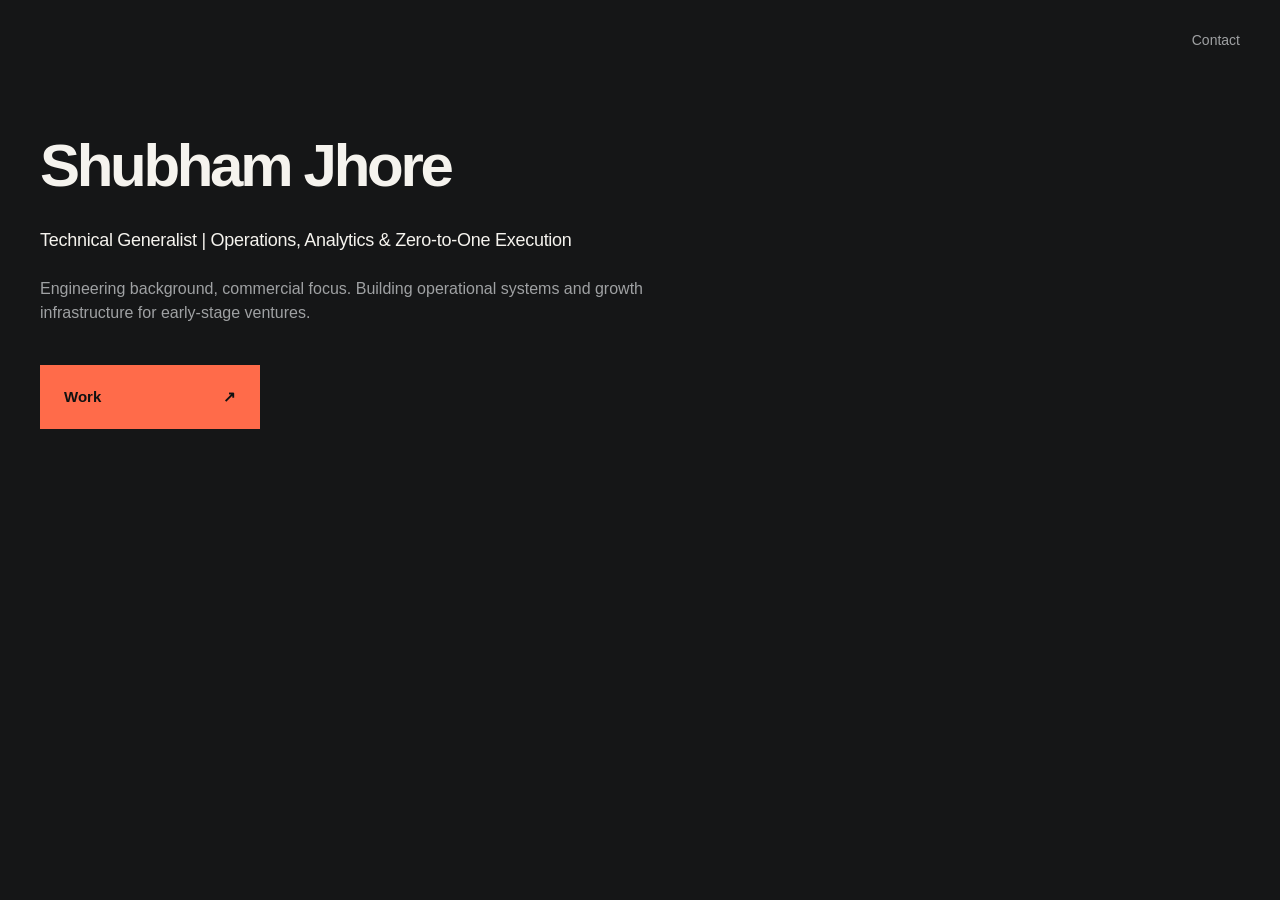
<file: index.html>
<!doctype html>
<html lang="en">
<head>
  <meta charset="utf-8">
  <meta name="viewport" content="width=device-width, initial-scale=1">
  <meta name="description" content="Shubham Jhore — Technical Generalist">
  <title>Shubham Jhore</title>
  <link rel="stylesheet" href="assets/css/style.css">
</head>
<body>
  <div class="site">
    <nav class="nav" aria-label="Primary navigation">
      <a href="contact/index.html">Contact</a>
    </nav>

    <main class="home">
      <h1>Shubham Jhore</h1>
      <div class="home-copy">
        <p class="role">Technical Generalist | Operations, Analytics &amp; Zero-to-One Execution</p>
        <p>Engineering background, commercial focus. Building operational systems and growth infrastructure for early-stage ventures.</p>
      </div>
      <a class="home-work" href="work/index.html">Work <span>↗</span></a>
    </main>
  </div>
</body>
</html>
</file>
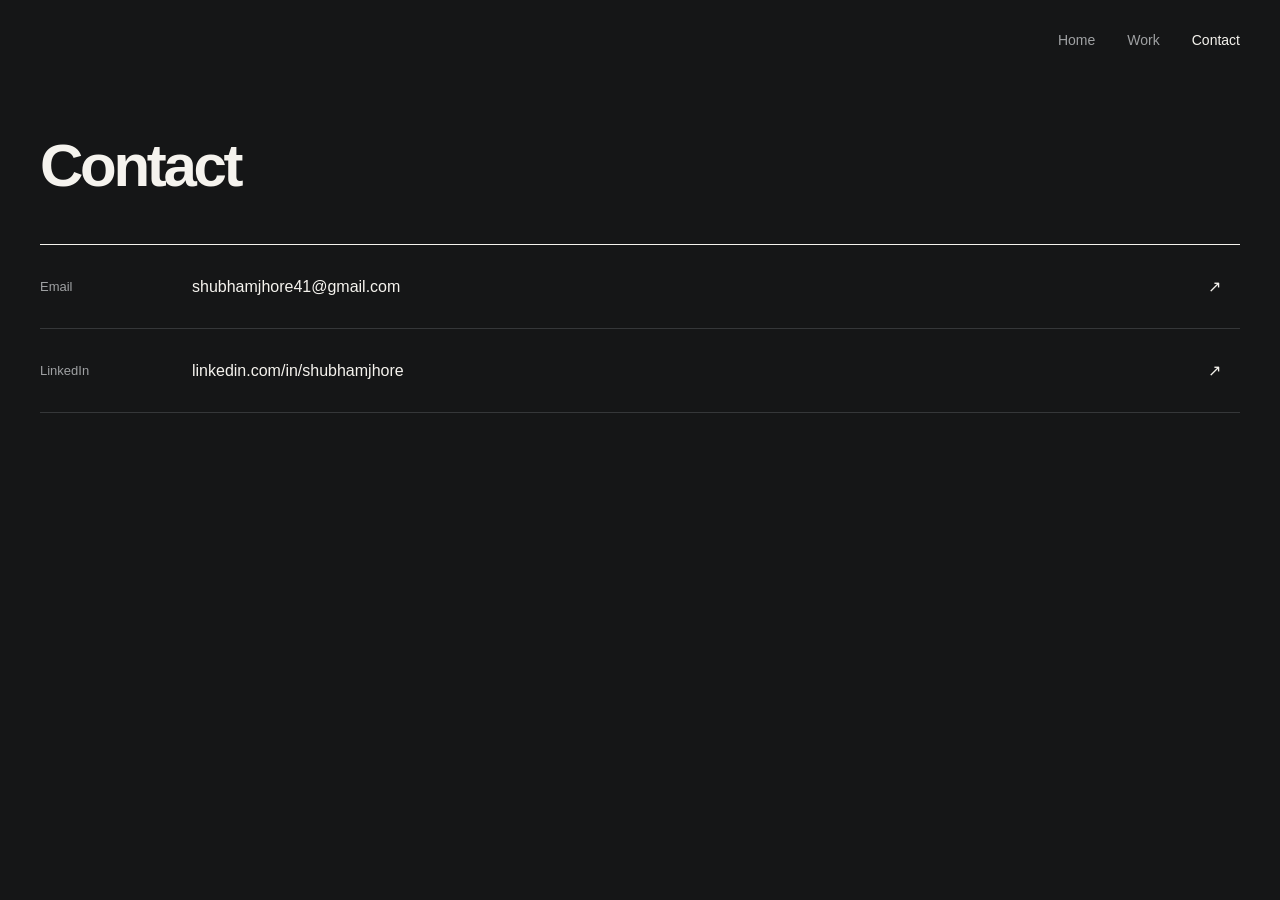
<file: contact/index.html>
<!doctype html>
<html lang="en">
<head>
  <meta charset="utf-8">
  <meta name="viewport" content="width=device-width, initial-scale=1">
  <title>Contact — Shubham Jhore</title>
  <link rel="stylesheet" href="../assets/css/style.css">
</head>
<body>
  <div class="site">
    <nav class="nav" aria-label="Primary navigation">
      <a href="../index.html">Home</a>
      <a href="../work/index.html">Work</a>
      <a href="./index.html" aria-current="page">Contact</a>
    </nav>

    <main class="contact">
      <h1>Contact</h1>
      <section class="contact-list">
        <a href="mailto:shubhamjhore41@gmail.com">
          <span>Email</span>
          <strong>shubhamjhore41@gmail.com</strong>
          <span>↗</span>
        </a>
        <a href="https://www.linkedin.com/in/shubhamjhore" target="_blank" rel="noopener noreferrer">
          <span>LinkedIn</span>
          <strong>linkedin.com/in/shubhamjhore</strong>
          <span>↗</span>
        </a>
      </section>
    </main>
  </div>
</body>
</html>
</file>
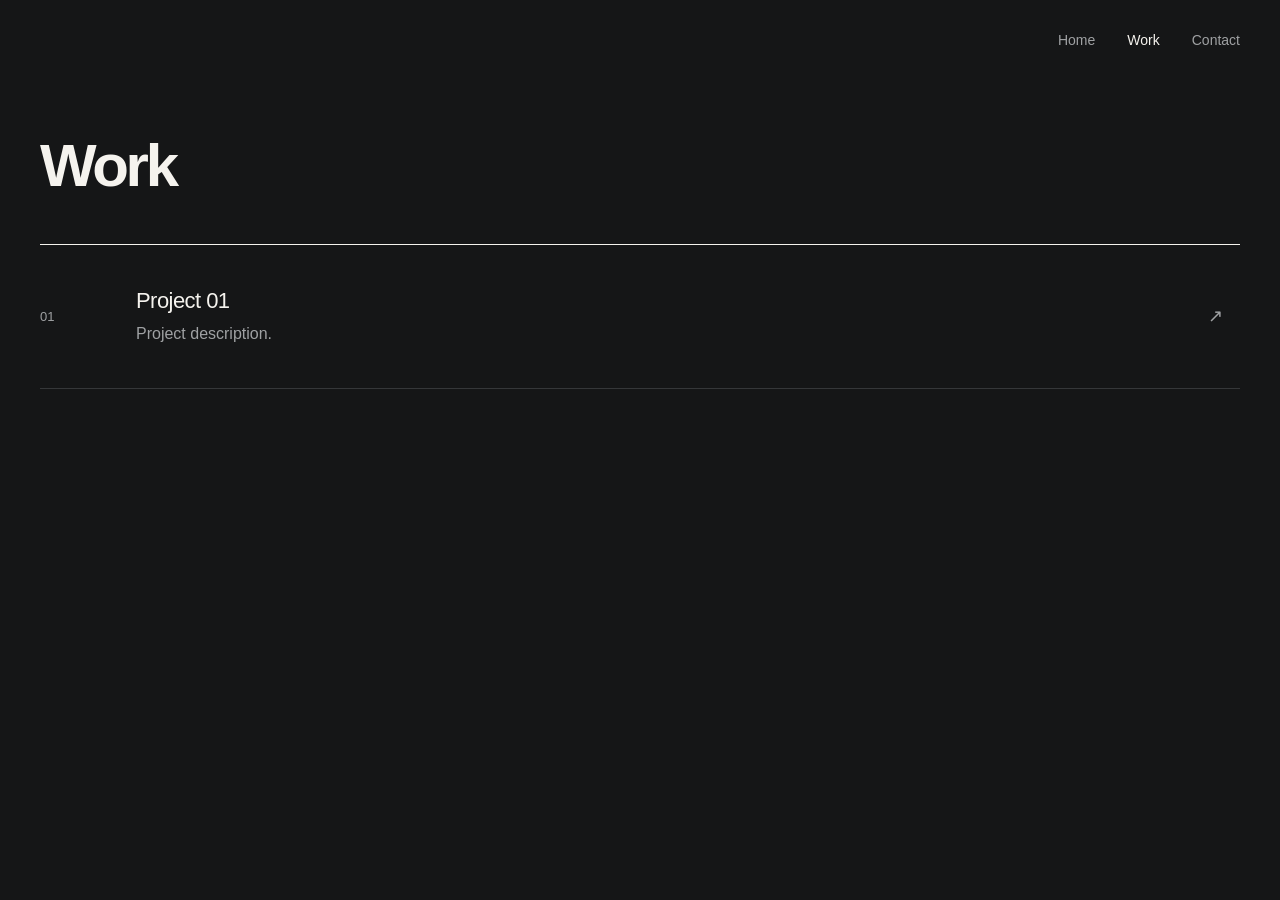
<file: work/index.html>
<!doctype html>
<html lang="en">
<head>
  <meta charset="utf-8">
  <meta name="viewport" content="width=device-width, initial-scale=1">
  <title>Work — Shubham Jhore</title>
  <link rel="stylesheet" href="../assets/css/style.css">
</head>
<body>
  <div class="site">
    <nav class="nav" aria-label="Primary navigation">
      <a href="../index.html">Home</a>
      <a href="./index.html" aria-current="page">Work</a>
      <a href="../contact/index.html">Contact</a>
    </nav>

    <main class="work">
      <h1>Work</h1>
      <section class="projects">
        <!-- Duplicate this project block for Project 02, Project 03, etc. -->
        <a class="project" href="project-1/index.html">
          <span class="number">01</span>
          <span class="project-copy">
            <strong>Project 01</strong>
            <span>Project description.</span>
          </span>
          <span class="arrow">↗</span>
        </a>
      </section>
    </main>
  </div>
</body>
</html>
</file>
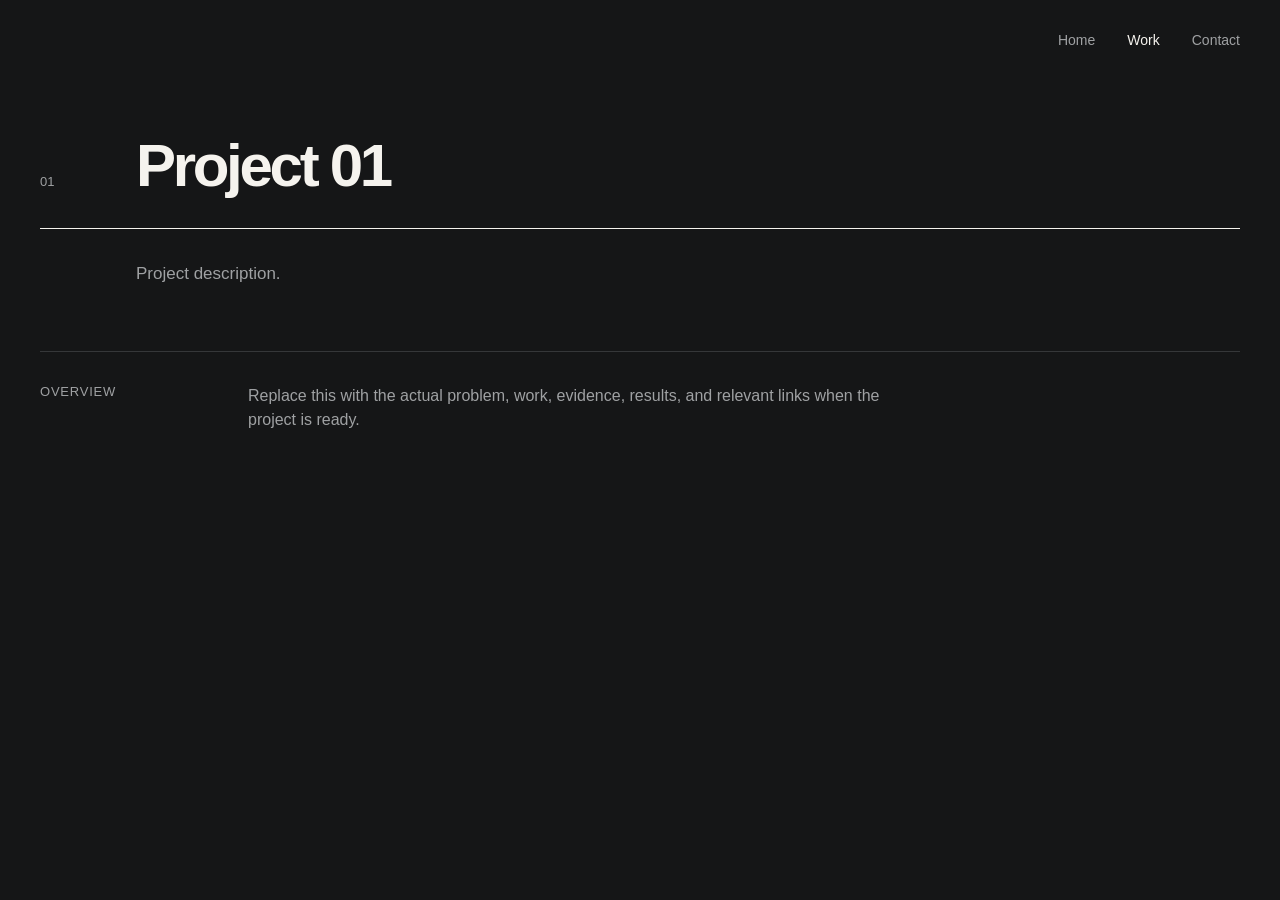
<file: work/project-1/index.html>
<!doctype html>
<html lang="en">
<head>
  <meta charset="utf-8">
  <meta name="viewport" content="width=device-width, initial-scale=1">
  <title>Project 01 — Shubham Jhore</title>
  <link rel="stylesheet" href="../../assets/css/style.css">
</head>
<body>
  <div class="site">
    <nav class="nav" aria-label="Primary navigation">
      <a href="../../index.html">Home</a>
      <a href="../index.html" aria-current="page">Work</a>
      <a href="../../contact/index.html">Contact</a>
    </nav>

    <main class="project-page">
      <div class="project-top">
        <span>01</span>
        <h1>Project 01</h1>
      </div>
      <p class="project-intro">Project description.</p>
      <section class="project-content">
        <div>Overview</div>
        <p>Replace this with the actual problem, work, evidence, results, and relevant links when the project is ready.</p>
      </section>
    </main>
  </div>
</body>
</html>
</file>
<file: assets/css/style.css>
:root {
  --bg: #151617;
  --text: #F5F3EE;
  --muted: #9FA1A3;
  --line: #353739;
  --accent: #FF6B4A;

  --max: 1240px;
  --gutter: 40px;
  --nav-h: 80px;

  --page-top: 56px;
  --page-bottom: 96px;

  --h1: clamp(48px, 5vw, 60px);
  --h1-leading: 1;
  --body: 16px;
  --small: 13px;

  --s1: 8px;
  --s2: 16px;
  --s3: 24px;
  --s4: 32px;
  --s5: 40px;
  --s6: 48px;
  --s7: 64px;
}

* { box-sizing: border-box; }

html { scroll-behavior: smooth; }

body {
  margin: 0;
  background: var(--bg);
  color: var(--text);
  font-family: -apple-system, BlinkMacSystemFont, "Segoe UI", Helvetica, Arial, sans-serif;
  font-size: var(--body);
  line-height: 1.5;
  -webkit-font-smoothing: antialiased;
  text-rendering: optimizeLegibility;
}

a {
  color: inherit;
  text-decoration: none;
}

a:hover { color: var(--accent); }

.site {
  width: min(calc(100% - (var(--gutter) * 2)), var(--max));
  margin: 0 auto;
}

/* Shared navigation */
.nav {
  min-height: var(--nav-h);
  display: flex;
  justify-content: flex-end;
  align-items: center;
  gap: var(--s4);
  font-size: 14px;
  line-height: 1;
}

.nav a { color: var(--muted); }

.nav a:hover,
.nav a[aria-current="page"] { color: var(--text); }

/* Shared page title */
h1 {
  margin: 0;
  font-size: var(--h1);
  line-height: var(--h1-leading);
  letter-spacing: -.055em;
  font-weight: 600;
}

/* Home: profile with one clear work action */
.home {
  padding: var(--page-top) 0 var(--page-bottom);
  max-width: 920px;
}

.home-copy {
  margin-top: var(--s4);
}

.role {
  margin: 0 0 var(--s3);
  max-width: 700px;
  font-size: 18px;
  line-height: 1.4;
  letter-spacing: -.015em;
}

.home-copy p:last-child {
  max-width: 650px;
  margin: 0;
  color: var(--muted);
}

.home-work {
  width: 220px;
  min-height: 64px;
  display: flex;
  align-items: center;
  justify-content: space-between;
  padding: 0 var(--s3);
  margin-top: var(--s5);
  background: var(--accent);
  color: #111;
  font-size: 15px;
  font-weight: 600;
}

.home-work:hover {
  color: #111;
}

/* Work and contact */
.work,
.contact {
  padding: var(--page-top) 0 var(--page-bottom);
}

.work h1,
.contact h1 {
  margin-bottom: var(--s6);
}

.projects,
.contact-list {
  border-top: 1px solid var(--text);
}

.project {
  min-height: 144px;
  display: grid;
  grid-template-columns: 64px minmax(0, 1fr) 32px;
  gap: var(--s4);
  align-items: center;
  border-bottom: 1px solid var(--line);
}

.project .number,
.contact-list > a > span:first-child {
  color: var(--muted);
  font-size: var(--small);
  line-height: 1.2;
}

.project-copy {
  display: flex;
  flex-direction: column;
  gap: var(--s1);
}

.project-copy strong {
  font-size: 22px;
  line-height: 1.25;
  letter-spacing: -.025em;
  font-weight: 500;
}

.project-copy span { color: var(--muted); }

.arrow {
  color: var(--muted);
  font-size: 18px;
}

.project:hover .arrow { color: var(--accent); }

/* Project detail */
.project-page {
  padding: var(--page-top) 0 var(--page-bottom);
}

.project-top {
  display: grid;
  grid-template-columns: 64px minmax(0, 1fr);
  gap: var(--s4);
  align-items: baseline;
  padding-bottom: var(--s4);
  border-bottom: 1px solid var(--text);
}

.project-top > span {
  color: var(--muted);
  font-size: var(--small);
  line-height: 1.2;
}

.project-intro {
  max-width: 650px;
  margin: var(--s4) 0 0 96px;
  color: var(--muted);
  font-size: 17px;
  line-height: 1.5;
}

.project-content {
  display: grid;
  grid-template-columns: 160px minmax(0, 1fr);
  gap: var(--s6);
  margin-top: var(--s7);
  padding-top: var(--s4);
  border-top: 1px solid var(--line);
}

.project-content div {
  color: var(--muted);
  font-size: var(--small);
  line-height: 1.2;
  text-transform: uppercase;
  letter-spacing: .06em;
}

.project-content p {
  max-width: 640px;
  margin: 0;
  color: var(--muted);
}

/* Contact */
.contact-list > a {
  min-height: 84px;
  display: grid;
  grid-template-columns: 120px minmax(0, 1fr) 32px;
  gap: var(--s4);
  align-items: center;
  border-bottom: 1px solid var(--line);
}

.contact-list strong {
  font-size: 16px;
  line-height: 1.35;
  font-weight: 400;
}

.contact-list > a:hover > span:last-child { color: var(--accent); }

@media (max-width: 720px) {
  :root {
    --gutter: 20px;
    --nav-h: 68px;
    --page-top: 48px;
    --page-bottom: 72px;
    --h1: clamp(42px, 12vw, 52px);
  }

  .nav { gap: var(--s3); }

  .home-copy { margin-top: var(--s3); }

  .role {
    font-size: 17px;
    line-height: 1.4;
  }

  .home-work { margin-top: var(--s4); }

  .work h1,
  .contact h1 { margin-bottom: var(--s5); }

  .project {
    min-height: 120px;
    grid-template-columns: 40px minmax(0, 1fr) 24px;
    gap: var(--s2);
  }

  .project-copy strong { font-size: 20px; }
  .project-copy span { font-size: 14px; }

  .project-top {
    grid-template-columns: 40px minmax(0, 1fr);
    gap: var(--s2);
  }

  .project-intro {
    margin-left: 56px;
    font-size: 16px;
  }

  .project-content {
    grid-template-columns: 1fr;
    gap: var(--s2);
    margin-top: var(--s6);
  }

  .contact-list > a {
    grid-template-columns: 76px minmax(0, 1fr) 24px;
    gap: var(--s2);
    min-height: 76px;
  }

  .contact-list strong {
    font-size: 15px;
    overflow-wrap: anywhere;
  }
}
</file>
